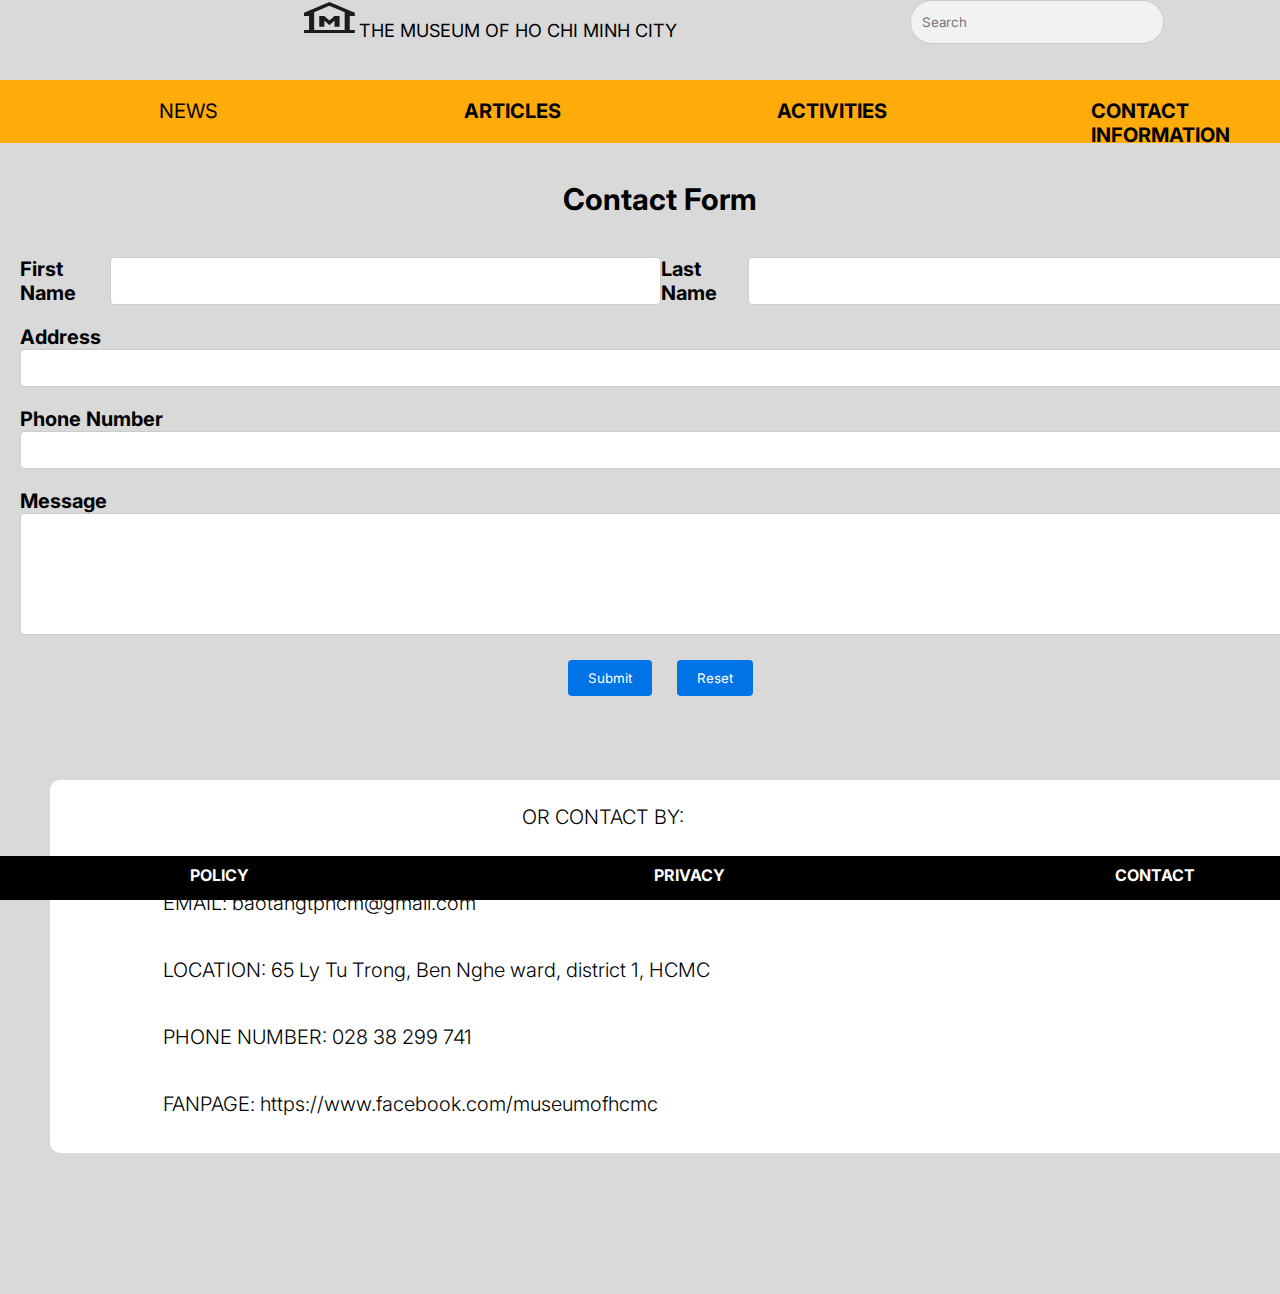
<file: contactForm.html>
<!DOCTYPE html>
<html lang="en">
<head>
    <meta charset="UTF-8">
    <meta name="viewport" content="width=device-width, initial-scale=1.0">
    <title>Contact</title>
        <link rel="stylesheet" href="./global.css" />
        <link rel="stylesheet" href="./index.css" />
        <link rel="stylesheet" href="./TicketForm.css" />
        <link rel="stylesheet" href="./contactForm.css" />

        <link rel="stylesheet" href="https://fonts.googleapis.com/css2?family=Inter:wght@700&display=swap" />
        <style>
            
        </style>
</head>
<body>
    <div class="website-frame">
        <header>
            <div class="logo-side">
                <div class="the-museum-of">THE MUSEUM OF HO CHI MINH CITY</div>
                <img class="museum-icon" alt="" src="./public/museum.svg" />
            </div>
    
            <div class="search-container">
                <input type="text" class="search-input" placeholder="Search">
                <i class="fas fa-search search-icon"></i>
            </div>
        </header>
        <div class="navbar">
            <div class="navbar-box"></div>
            <div class="contact-information">
                <b>CONTACT INFORMATION</b>
            </div>
            <div class="articles">
                <b>ARTICLES </b>
            </div>
            <div class="activities">
                <b class="button">ACTIVITIES</b>
                <div class="dropdown-content">
                    <a href="#">Item 1</a>
                    <a href="#">Item 2</a>
                    <a href="#">Item 3</a>
                    <a href="#">Item 4</a>
                    <a href="#">Item 5</a>
                    <a href="#">Item 6</a>
                </div>
            </div>
            <div class="news">
                <a href="index.html">NEWS</a>
            </div>
        </div>
        <div class="container">
            <h2>Contact Form</h2>
            <form>
                <div class="form-group inline-fields">
                    <label for="first-name">First Name</label>
                    <input type="text" id="first-name" name="first-name" required>
                    <label for="last-name">Last Name</label>
                    <input type="text" id="last-name" name="last-name" required>
                </div>
                <div class="form-group">
                    <label for="address">Address</label>
                    <input type="text" id="address" name="address" required>
                </div>
                <div class="form-group">
                    <label for="phone-number">Phone Number</label>
                    <input type="tel" id="phone-number" name="phone-number" required>
                </div>
                <div class="form-group">
                    <label for="questions">Message</label>
                    <textarea id="questions" name="questions"></textarea>
                </div>
                <div class="form-buttons">
                    <button type="submit">Submit</button>
                    <button type="reset">Reset</button>
                </div>
            </form>
            <div class="alternative-contact">
                <div class="alternative-contact-child"></div>
                <div class="fanpage-httpswwwfacebook">
                    FANPAGE: https://www.facebook.com/museumofhcmc
                </div>
                <div class="location-65-ly">
                    LOCATION: 65 Ly Tu Trong, Ben Nghe ward, district 1, HCMC
                </div>
                <div class="phone-number-028">PHONE NUMBER: 028 38 299 741</div>
                <div class="email-baotangtphcmgmailcom">
                    EMAIL: baotangtphcm@gmail.com
                </div>
                <div class="or-contact-by">OR CONTACT BY:</div>
            </div>
        </div>
    </div>
        <div class="footer">
            <div class="contact">
                <b>CONTACT</b>
            </div>
            <div class="policy">
                <b>POLICY</b>
            </div>
            <div class="privacy">
                <b>PRIVACY</b>
            </div>
        </div>
        <script src="script.js"></script>
</body>
</html>
</file>
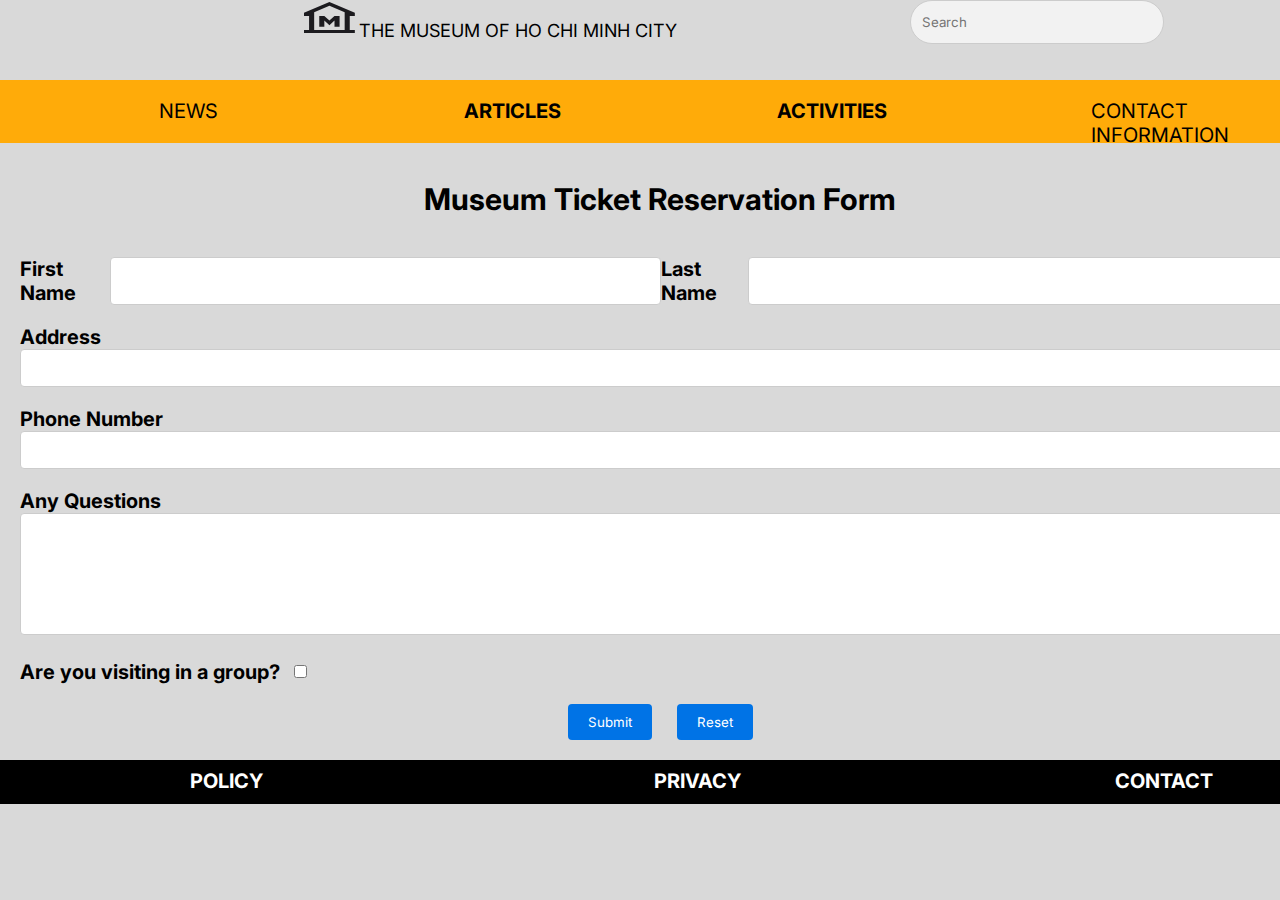
<file: TicketForm.html>
<!DOCTYPE html>
<html lang="en">
<head>
    <meta charset="UTF-8">
    <meta name="viewport" content="width=device-width, initial-scale=1.0">
    <title>Museum Ticket Reservation Form</title>
    <link rel="stylesheet" href="./global.css" />
    <link rel="stylesheet" href="./index.css" />
    <link rel="stylesheet" href="./TicketForm.css" />   
    <link rel="stylesheet" href="https://fonts.googleapis.com/css2?family=Inter:wght@700&display=swap" />
</head>
<body>
    <div class="website-frame">
        <header>
            <div class="logo-side">
                <div class="the-museum-of">THE MUSEUM OF HO CHI MINH CITY</div>
                <img class="museum-icon" alt="" src="./public/museum.svg" />
            </div>
    
            <div class="search-container">
                <input type="text" class="search-input" placeholder="Search">
                <i class="fas fa-search search-icon"></i>
            </div>
        </header>
        <div class="navbar">
            <div class="navbar-box"></div>
            <div class="contact-information">
                <a href="contactForm.html">CONTACT INFORMATION</a>
            </div>
            <div class="articles">
                <b>ARTICLES </b>
            </div>
            <div class="activities">
                <b class="button">ACTIVITIES</b>
                <div class="dropdown-content">
                    <a href="#">Item 1</a>
                    <a href="#">Item 2</a>
                    <a href="#">Item 3</a>
                    <a href="#">Item 4</a>
                    <a href="#">Item 5</a>
                    <a href="#">Item 6</a>
                </div>
            </div>
            <div class="news">
                <a href="index.html">NEWS</a>
            </div>
        </div>
        <div class="container">
            <h2>Museum Ticket Reservation Form</h2>
            <form>
                <div class="form-group inline-fields">
                    <label for="first-name">First Name</label>
                    <input type="text" id="first-name" name="first-name" required>
                    <label for="last-name">Last Name</label>
                    <input type="text" id="last-name" name="last-name" required>
                </div>
                <div class="form-group">
                    <label for="address">Address</label>
                    <input type="text" id="address" name="address" required>
                </div>
                <div class="form-group">
                    <label for="phone-number">Phone Number</label>
                    <input type="tel" id="phone-number" name="phone-number" required>
                </div>
                <div class="form-group">
                    <label for="questions">Any Questions</label>
                    <textarea id="questions" name="questions"></textarea>
                </div>
                <div class="form-group">
                    <div class="checkbox-group">
                        <label>Are you visiting in a group?</label>
                        <input type="checkbox" id="group-visit" name="group-visit">
                    </div>
                    <div class="tickets-field">
                        <label for="number-of-tickets">Number of Tickets</label>
                        <input type="number" id="number-of-tickets" name="number-of-tickets">
                    </div>
                </div>
                <div class="form-buttons">
                    <button type="submit">Submit</button>
                    <button type="reset">Reset</button>
                </div>
            </form>
        </div>

    <div class="footer">
        <div class="contact">
            <b>CONTACT</b>
        </div>
        <div class="policy">
            <b>POLICY</b>
        </div>
        <div class="privacy">
            <b>PRIVACY</b>
        </div>
    </div>
    <script src="script.js"></script>
</body>
</html>
</file>
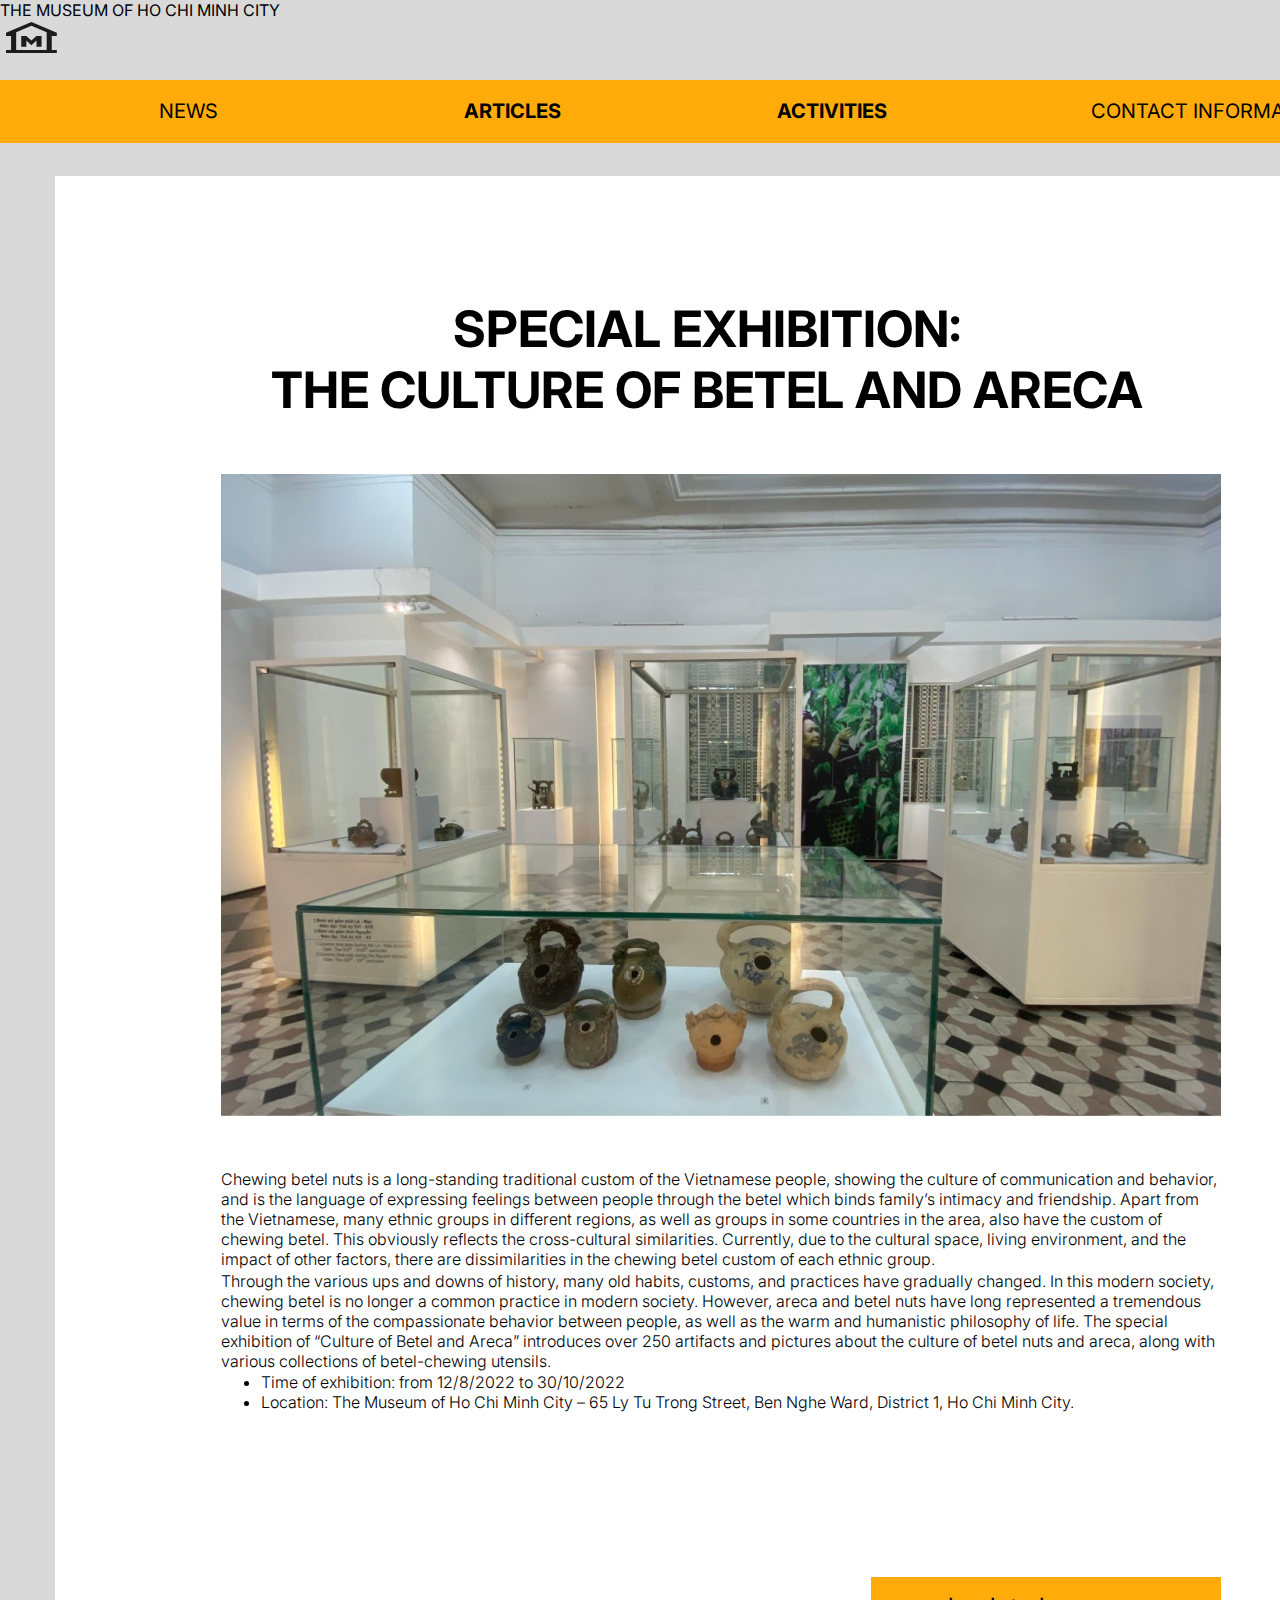
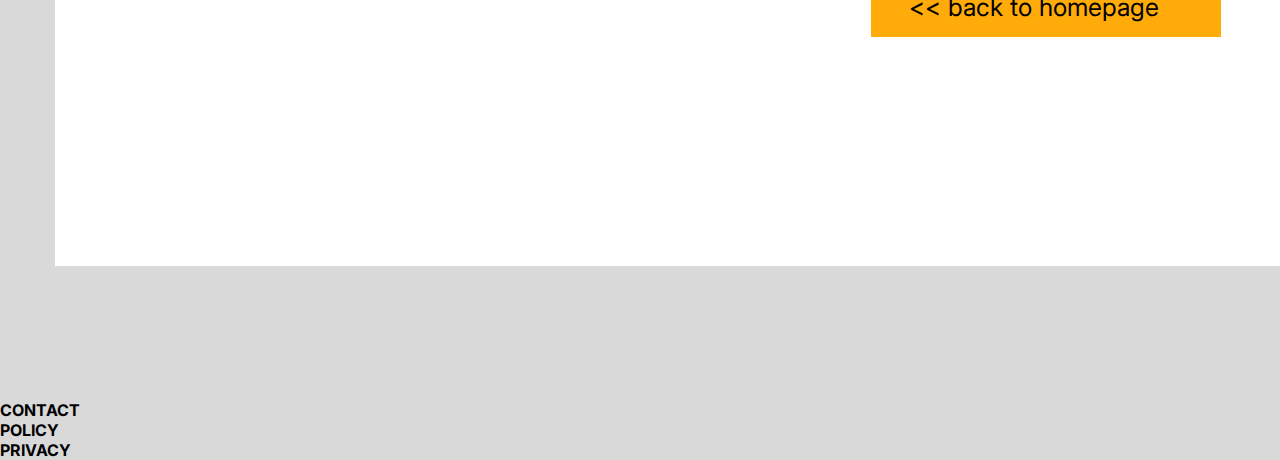
<file: Newspaper/newspaper.html>
<!DOCTYPE html>
<html>

<head>
    <meta charset="utf-8" />
    <meta name="viewport" content="initial-scale=1, width=device-width" />

    <link rel="stylesheet" href="../global.css" />
    <link rel="stylesheet" href="./newspaper.css" />
    <link rel="stylesheet" href="https://fonts.googleapis.com/css2?family=Inter:wght@300;400;700&display=swap" />
    <style>
      .logo-link:hover {
        color: black;
      }
    </style>
</head>

<body>
    <div class="website-frame">
        <header>
            <div class="logo-side">
                <div class="the-museum-of"><a class="logo-link" href="../index.html">THE MUSEUM OF HO CHI MINH CITY</a></div>
                <a href="../index.html"><img class="museum-icon" alt="" src="./public/museum.svg" /></a>
            </div>
    
            <div class="search-container">
                <input type="text" class="search-input" placeholder="Search">
                <i class="fas fa-search search-icon"></i>
            </div>
        </header>
        <div class="navbar">
            <div class="navbar-box"></div>
            <div class="contact-information">
                <a href="../contactForm.html">CONTACT INFORMATION</a>
            </div>
            <div class="articles">
                <b>ARTICLES </b>
            </div>
            <div class="activities">
                <b class="button">ACTIVITIES</b>
                <div class="dropdown-content">
                    <a href="#">Item 1</a>
                    <a href="#">Item 2</a>
                    <a href="#">Item 3</a>
                    <a href="#">Item 4</a>
                    <a href="#">Item 5</a>
                    <a href="#">Item 6</a>
                </div>
            </div>
            <div class="news">
                <a href="../News/news.html">NEWS</a>
            </div>
        </div>

        <div class="news-page-detail-item"></div>
        <div class="news-section">
            <div class="chewing-betel-nuts-container">
                <p class="chewing-betel-nuts">
                    Chewing betel nuts is a long-standing traditional custom of the
                    Vietnamese people, showing the culture of communication and
                    behavior, and is the language of expressing feelings between people
                    through the betel which binds family’s intimacy and friendship.
                    Apart from the Vietnamese, many ethnic groups in different regions,
                    as well as groups in some countries in the area, also have the
                    custom of chewing betel. This obviously reflects the cross-cultural
                    similarities. Currently, due to the cultural space, living
                    environment, and the impact of other factors, there are
                    dissimilarities in the chewing betel custom of each ethnic group.
                </p>
                <p class="chewing-betel-nuts">
                    Through the various ups and downs of history, many old habits,
                    customs, and practices have gradually changed. In this modern
                    society, chewing betel is no longer a common practice in modern
                    society. However, areca and betel nuts have long represented a
                    tremendous value in terms of the compassionate behavior between
                    people, as well as the warm and humanistic philosophy of life. The
                    special exhibition of “Culture of Betel and Areca” introduces over
                    250 artifacts and pictures about the culture of betel nuts and
                    areca, along with various collections of betel-chewing utensils.
                </p>
                <ul class="time-of-exhibition-from-128">
                    <li class="time-of-exhibition">
                        Time of exhibition: from 12/8/2022 to 30/10/2022
                    </li>
                    <li>
                        Location: The Museum of Ho Chi Minh City – 65 Ly Tu Trong Street,
                        Ben Nghe Ward, District 1, Ho Chi Minh City.
                    </li>
                </ul>
            </div>
            <img class="z3642461559776-b9c5b14fca1cec3-icon" alt=""
                src="./public/z3642461559776-b9c5b14fca1cec31a80bf66379ee33a6-2@2x.png" />
        
            <b class="special-exhibition-the-container">
                <p class="special-exhibition">SPECIAL EXHIBITION:</p>
                <p class="special-exhibition">THE CULTURE OF BETEL AND ARECA</p>
            </b>
        </div>
        <div class="back-to-home-page" id="backToHomePage">
            <div class="back-to-home-page-child"></div>
            <div class="back-to-homepage">&lt;&lt; back to homepage</div>
        </div>
        </div>



    </div>
    <div class="footer">
        <div class="contact">
            <b>CONTACT</b>
        </div>
        <div class="policy">
            <b>POLICY</b>
        </div>
        <div class="privacy">
            <b>PRIVACY</b>
        </div>
    </div>
    <script>
        var cONTACTINFORMATIONText = document.getElementById("cONTACTINFORMATIONText");
        if (cONTACTINFORMATIONText) {
            cONTACTINFORMATIONText.addEventListener("click", function (e) {
                // Please sync "CONTACT" to the project
            });
        }

        var logoSideContainer = document.getElementById("logoSideContainer");
        if (logoSideContainer) {
            logoSideContainer.addEventListener("click", function (e) {
                // Please sync "homepage" to the project
            });
        }

        var backToHomePage = document.getElementById("backToHomePage");
        if (backToHomePage) {
            backToHomePage.addEventListener("click", function (e) {
                // Please sync "homepage" to the project
            });
        }
    </script>
</body>

</html>
</file>
<file: global.css>
body {
  margin: 0;
  line-height: normal;
  overflow-x: hidden;
  box-sizing: border-box;
  background-color: #D9D9D9;
}

:root {
  /* fonts */
  --font-inter: Inter;

  /* font sizes */
  --font-size-xl: 1.25rem;
  --font-size-xs: 0.75rem;

  /* Colors */
  --color-black: #000;
  --color-white: #fff;
  --color-orange: #ffab09;
  --color-mediumslateblue: #4646d3;
  --color-gainsboro: #d9d9d9;

  --font-size-11xl: 1.88rem;
  /* border radiuses */
  --br-3xs: 10px;
}
a{
  text-decoration: none!important ;
  color: black;
}

*{
  font-family: var(--font-inter) !important;
}

.navbar-box {
  height: 100%;
  width: 100%;
  top: 0;
  right: 0;
  bottom: 0;
  background-color: var(--color-orange);
}

.contact-information {
  position: absolute;
  top: 1.19rem;
  left: 68.19rem;
  cursor: pointer;
}

.activities,
.articles,
.news {
  position: absolute;
  top: 1.19rem;
  left: 29rem;
}

.activities,
.news {
  left: 48.56rem;
}

.news {
  left: 9.94rem;
}

.logo-box,
.navbar {
  position: absolute;
  left: 0;
}

.navbar {
  top: 5rem;
  width: 90rem;
  height: 3.94rem;
  font-size: var(--font-size-xl);
}

/* Change text color to white on hover */
b:hover, a:hover {
  color: white;
}

/* Style the dropdown container initially (hidden) */
.dropdown-content {
  display: none;
  position: absolute;
  background-color: lightgrey;
  min-width: 160px;
  box-shadow: 0px 8px 16px 0px rgba(0, 0, 0, 0.2);
  z-index: 1;
}

/* Style the dropdown items */
.dropdown-content a {
  padding: 12px 16px;
  text-decoration: none;
  display: block;
  background-color: white;
  color: black;
}

/* Change the background color of dropdown items on hover */
.dropdown-content a:hover {
  background-color: lightgrey;
}

/* Show the dropdown when hovering over the button */
.activities:hover .dropdown-content {
  display: block;
}

/* Keep the dropdown open when hovering over it */
.dropdown-content:hover {
  display: block;
}

/* Hide the dropdown when not hovering over the button or the dropdown */
.dropdown:not(:hover) .dropdown-content {
  display: none;
}
</file>
<file: index.css>
.website-frame {
  position: relative;
  width: 100%;
  height: 850px;
  text-align: left;
  font-size: var(--font-size-xl);
  color: var(--color-black);
}

.contact,
.policy,
.privacy {
  position: absolute;
  top: 0.56rem;
  left: 11.88rem;
}

.contact,
.privacy {
  left: 69.69rem;
}

.privacy {
  left: 40.88rem;
}

.search-container {
  display: flex;
  align-items: center;
  background-color: #f2f2f2;
  border: 1px solid #ccc;
  border-radius: 30px;
  padding: 6px;
  height: 30px;
  width: 15rem;

}

.search-input {
  border: none;
  background: transparent;
  outline: none;
  width: 80%;
  padding: 5px;
}

.search-icon {
  font-size: 18px;
  color: #777;
}

.navbar-box {
  position: absolute;
  height: 100%;
  width: 100%;
  top: 0;
  right: 0;
  bottom: 0;
  left: 0;
  background-color: #ffab09;
}

.activities,
.articles,
.news {
  position: absolute;
  top: 1.19rem;
  left: 68.19rem;
}

.activities,
.articles,
.news {
  left: 29rem;
}

.activities,
.news {
  left: 48.56rem;
}

.news {
  left: 9.94rem;
}

.logo-box,
.navbar {
  position: absolute;
  left: 0;
}

.navbar {
  top: 5rem;
  width: 100%;
  height: 3.94rem;
}
.contact-information {
  position: absolute;
  top: 1.19rem;
  left: 68.19rem;
  cursor: pointer;
}

header {
  display: flex;
  justify-content: space-around;
}

.footer {
  position: sticky !important;
  bottom: 0 !important;
  top: 50px;
  width: 100%;
  height: 2.75rem;
  color: var(--color-white);
  background-color: var(--color-black);
}

.the-museum-of {
  top: 2.88rem;
  left: 5.63rem;
}
.logo-side,
.museum-icon {
  height: 3.81rem;
}
.museum-icon {
  top: 1.19rem;
  left: 26.06rem;
  width: 3.81rem;
}
.logo-side {
  display: flex;
  flex-direction: row-reverse;
  align-items: center;
  top: 0;
  left: 55rem;
  width: 35rem;
  font-size: 1.13rem;
}
.photo-frame {
  position: absolute;
  top: 10.13rem;
  left: 33.44rem;
  background-color: var(--color-white);
  width: 23.06rem;
  height: 10.5rem;
}
/* .arrow-back-ios-icon,
.arrow-forward-ios-icon {
  position: absolute;
  top: 14.44rem;
  left: 57.69rem;
  width: 1.88rem;
  height: 1.88rem;
}
.arrow-back-ios-icon {
  left: 30.38rem;
} */

#slideshow-container {
  position: relative;
  max-width: 500px;
  margin: auto;
}

.slide {
  display: none;
  width: 100%;
  height: 100%;
}

#slide1{
  display: block;
}

.slideshow-button {
  position: absolute;
  top: 50%;
  transform: translateY(-50%);
  cursor: pointer;
}

#prev-button {
  position: absolute;
  top: 14.44rem;
  right: 60rem;
  width: 1.88rem;
  height: 1.88rem;
}

#next-button {
  position: absolute;
  top: 14.44rem;
  left: 57.69rem;
  width: 1.88rem;
  height: 1.88rem;
}
.g-mobiledata-badge-icon {
  position: absolute;
  top: 20.63rem;
  left: 38.69rem;
  width: 12.56rem;
  height: 6.25rem;
}
.button {
  color: black;
  background-color: transparent;
  border: none;
  cursor: pointer;
}

/* Change text color to white on hover */
.button:hover, b:hover {
  color: white;
}

/* Style the dropdown container initially (hidden) */
.dropdown-content { 
  display: none;
  position: absolute;
  background-color: lightgrey;
  min-width: 160px;
  box-shadow: 0px 8px 16px 0px rgba(0, 0, 0, 0.2);
  z-index: 1;
}

/* Style the dropdown items */
.dropdown-content a {
  padding: 12px 16px;
  text-decoration: none;
  display: block;
  background-color: white;
  color: black;
}

/* Change the background color of dropdown items on hover */
.dropdown-content a:hover {
  background-color: lightgrey;
}

/* Show the dropdown when hovering over the button */
.activities:hover .dropdown-content {
  display: block;
}

/* Keep the dropdown open when hovering over it */
.dropdown-content:hover {
  display: block;
}

/* Hide the dropdown when not hovering over the button or the dropdown */
.dropdown:not(:hover) .dropdown-content {
  display: none;
}
</file>
<file: TicketForm.css>
body{
  height: 850px;
  width: 100%;
}
h2{
  width: fit-content;
  margin: 0 auto;
  padding-bottom: 40px;
}
.container {
  max-width: 1440px;
  width: 100%;
  margin: 0 auto;
  padding: 20px;
  padding-top: 120px;
}

.form-group {
  margin-bottom: 20px;
}

.form-group label {
  display: block;
  font-weight: bold;
}

.form-group input[type="text"],
.form-group input[type="tel"],
.form-group input[type="number"],
.form-group textarea {
  width: 100%;
  padding: 10px;
  border: 1px solid #ccc;
  border-radius: 4px;
}

.form-group textarea {
  resize: vertical;
  min-height: 100px;
}

.form-group .checkbox-group {
  display: flex;
  align-items: center;
}

.form-group .checkbox-group label {
  margin-right: 10px;
}

.form-group .tickets-field {
  display: none;
}

.form-buttons {
  text-align: center;
  margin-top: 20px;
}

.form-buttons button {
  padding: 10px 20px;
  margin: 0 10px;
  background-color: #0073e6;
  color: #fff;
  border: none;
  border-radius: 4px;
  cursor: pointer;
}

/* Style for the inline fields */
.form-group.inline-fields {
  display: flex;
  justify-content: space-between;
}

.form-group.inline-fields input[type="text"] {
  width: 48%;
}

.button {
  color: black;
  background-color: transparent;
  border: none;
  cursor: pointer;
}


.alternative-contact {
  position: absolute;
  top: 48.75rem;
  left: 3.13rem;
  width: 83.75rem;
  height: 23.31rem;
}
.alternative-contact-child {
  position: absolute;
  top: 0;
  left: 0;
  border-radius: var(--br-3xs);
  background-color: var(--color-white);
  width: 83.75rem;
  height: 23.31rem;
}

.fanpage-httpswwwfacebook,
.location-65-ly {
  position: absolute;
  top: 19.5rem;
  left: 7.06rem;
  font-weight: 300;
}

.location-65-ly {
  top: 11.13rem;
}

.email-baotangtphcmgmailcom,
.or-contact-by,
.phone-number-028 {
  position: absolute;
  top: 15.31rem;
  left: 7.06rem;
  font-weight: 300;
}

.email-baotangtphcmgmailcom,
.or-contact-by {
  top: 6.94rem;
}

.or-contact-by {
  top: 1.56rem;
  left: 29.5rem;
  font-size: var(--font-size-31xl);
}
</file>
<file: contactForm.css>
body {
    overflow: scroll;
    width: 100%;
    height: 1250px;
}

.website-frame{
    height: 1250px;
}
</file>
<file: Newspaper/newspaper.css>
.website-frame{
  height: 2000px; 
}
.news-page-detail-item {
  position: absolute;
  top: 11rem;
  left: 3.44rem;
  background-color: var(--color-white);
  width: 83.25rem;
  height: 105.63rem;
}
.chewing-betel-nuts {
  margin-block-start: 0;
  margin-block-end: 1.5px;
}
.time-of-exhibition {
  margin-bottom: false;
}
.time-of-exhibition-from-128 {
  margin: 0;
  padding-left: false;
}
.chewing-betel-nuts-container {
  position: absolute;
  top: 54.44rem;
  left: 0;
  font-weight: 300;
  display: inline-block;
  width: 62.5rem;
}
.z3642461559776-b9c5b14fca1cec3-icon {
  position: absolute;
  top: 11rem;
  left: 0;
  width: 62.5rem;
  height: 40.11rem;
  object-fit: cover;
}
.special-exhibition {
  margin: 0;
}
.special-exhibition-the-container {
  position: absolute;
  top: 0;
  left: 3.13rem;
  font-size: 3.13rem;
  font-family: var(--font-inter);
  text-align: center;
}
.news-section {
  position: absolute;
  top: 18.63rem;
  left: 13.81rem;
  width: 62.5rem;
  height: 77.13rem;
  font-size: var(--font-inherit);
  font-family: var(--font-inherit);
}
.back-to-home-page-child {
  position: absolute;
  top: 0;
  left: 0;
  background-color: var(--color-orange);
  width: 21.88rem;
  height: 3.75rem;
}
.back-to-homepage {
  position: absolute;
  top: 0.94rem;
  left: 2.38rem;
}
.back-to-home-page {
  position: absolute;
  top: 98.56rem;
  left: 54.44rem;
  width: 21.88rem;
  height: 3.75rem;
  cursor: pointer;
  text-align: center;
  font-size: 1.56rem;
}
.news-page-detail {
  position: relative;
  width: 100%;
  height: 125rem;
  text-align: left;
  font-size: var(--font-size-xl);
  color: var(--color-black);
  font-family: var(--font-inter);
}
</file>
